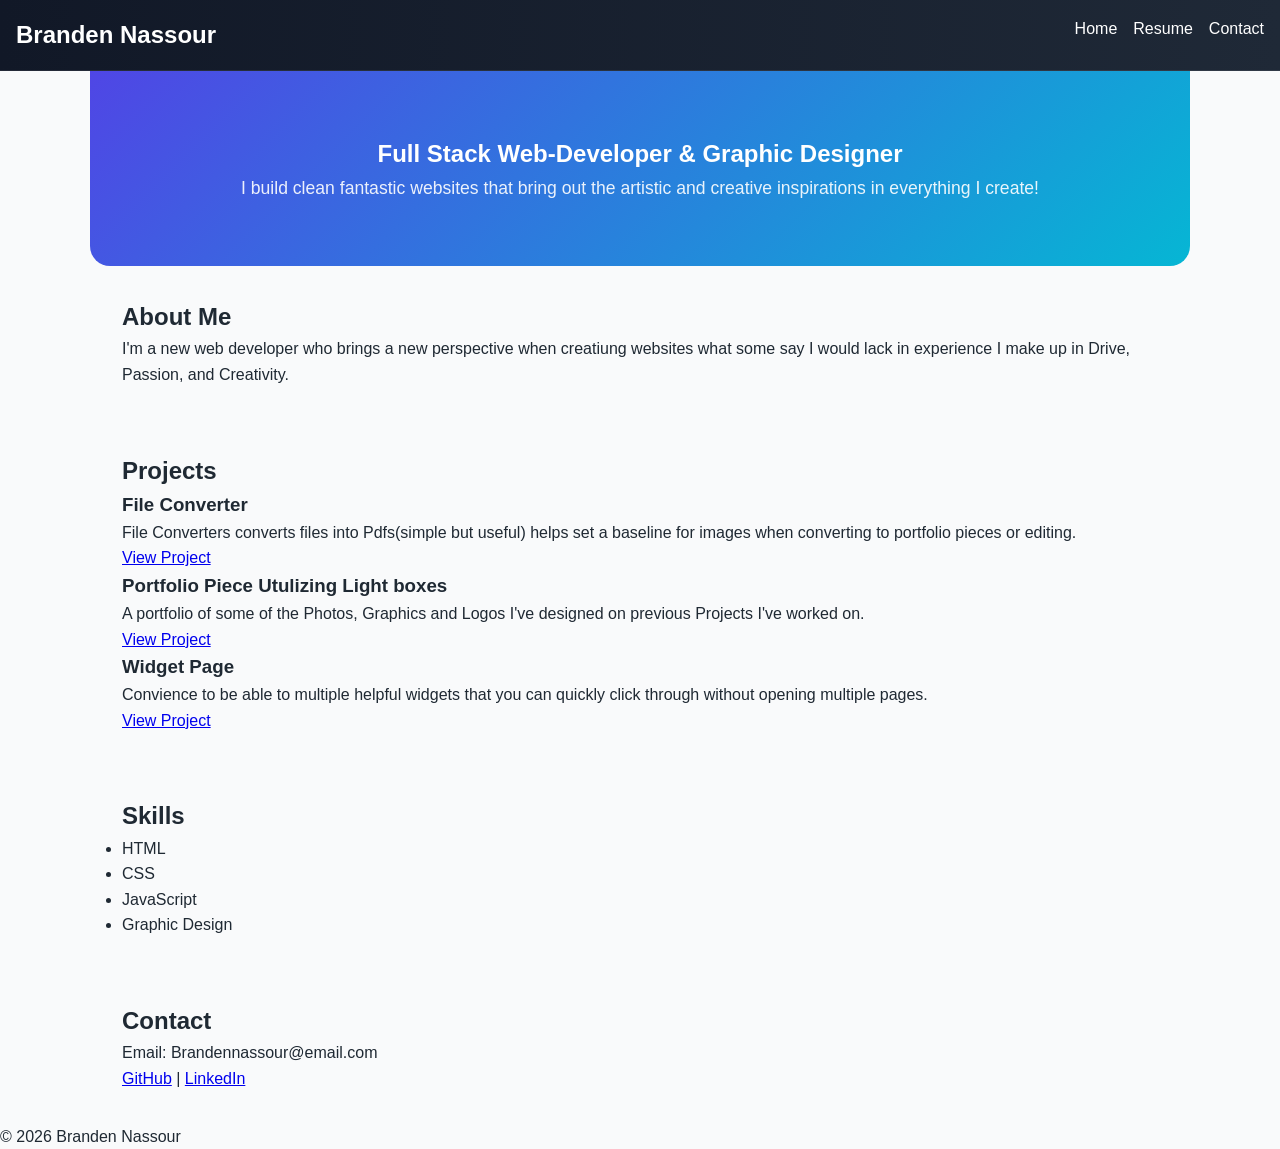
<file: index.html>
<!doctype html>
<html lang="en">
  <head>
    <meta charset="UTF-8" />
    <meta name="viewport" content="width=device-width, initial-scale=1.0" />
    <title>Branden Nassour | Portfolio</title>
    <link rel="stylesheet" href="styles/styles.css" />
  </head>
  <body>
    <header>
      <nav>
        <h1>Branden Nassour</h1>
        <ul>
          <li><a href="./index.html">Home</a></li>
          <li><a href="./resume/resume.html">Resume</a></li>
          <li><a href="./contact.html">Contact</a></li>
        </ul>
      </nav>
    </header>

    <main>
      <!-- HERO -->
      <section class="hero">
        <h2>Full Stack Web-Developer & Graphic Designer</h2>
        <p>
          I build clean fantastic websites that bring out the artistic and
          creative inspirations in everything I create!
        </p>
      </section>

      <!-- ABOUT -->
      <section id="about">
        <h2>About Me</h2>
        <p>
          I'm a new web developer who brings a new perspective when creatiung
          websites what some say I would lack in experience I make up in Drive,
          Passion, and Creativity.
        </p>
      </section>

      <!-- PROJECTS -->
      <section id="projects">
        <h2>Projects</h2>

        <article>
          <h3>File Converter</h3>
          <p>
            File Converters converts files into Pdfs(simple but useful) helps
            set a baseline for images when converting to portfolio pieces or
            editing.
          </p>
          <a
            href="./project_1/project_1.html"
            aria-label="View Project One details"
            >View Project</a
          >
        </article>

        <article>
          <h3>Portfolio Piece Utulizing Light boxes</h3>
          <p>
            A portfolio of some of the Photos, Graphics and Logos I've designed
            on previous Projects I've worked on.
          </p>
          <a
            href="./project_2/project_2.html"
            aria-label="View Project Two details"
            >View Project</a
          >
        </article>

        <article>
          <h3>Widget Page</h3>
          <p>
            Convience to be able to multiple helpful widgets that you can
            quickly click through without opening multiple pages.
          </p>
          <a
            href="./project_3/project_3.html"
            aria-label="View Project Three details"
            >View Project</a
          >
        </article>
      </section>

      <!-- SKILLS -->
      <section>
        <h2>Skills</h2>
        <ul>
          <li>HTML</li>
          <li>CSS</li>
          <li>JavaScript</li>
          <li>Graphic Design</li>
        </ul>
      </section>

      <!-- CONTACT -->
      <section id="contact">
        <h2>Contact</h2>
        <p>Email: Brandennassour@email.com</p>
        <p>
          <a href="#">GitHub</a> |
          <a href="#">LinkedIn</a>
        </p>
      </section>
    </main>

    <footer>
      <p>© 2026 Branden Nassour</p>
    </footer>

    <script src="./scripts/main.js"></script>
  </body>
</html>
</file>
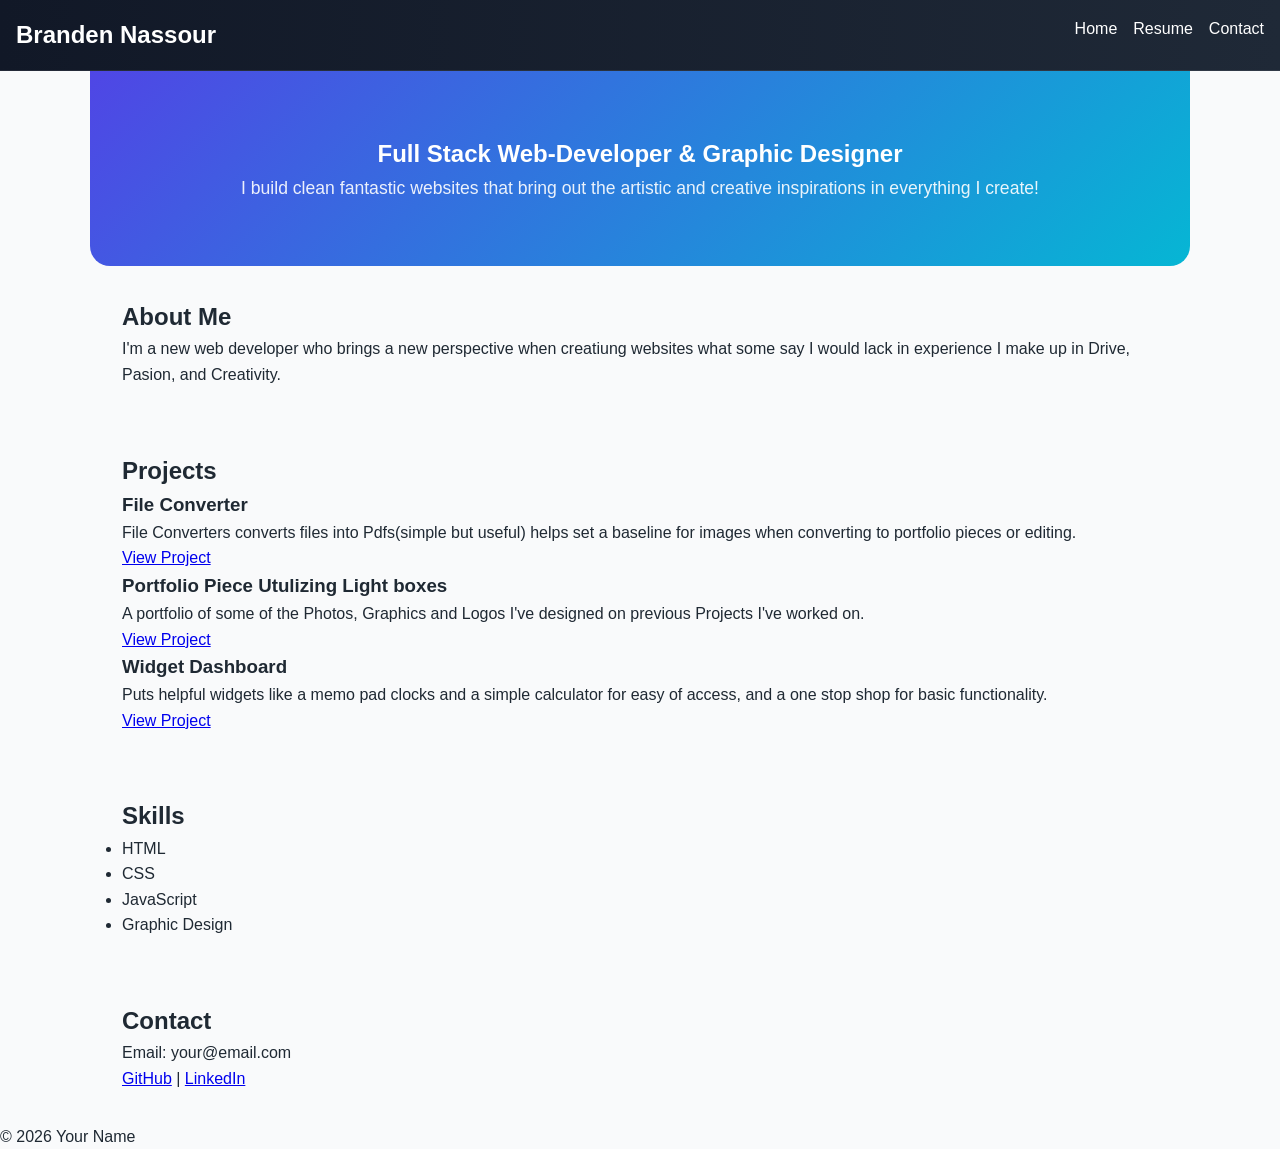
<file: html/index.html>
<!doctype html>
<html lang="en">
  <head>
    <meta charset="UTF-8" />
    <meta name="viewport" content="width=device-width, initial-scale=1.0" />
    <title>Branden Nassour | Portfolio</title>
    <link rel="stylesheet" href="../styles/styles.css" />
  </head>
  <body>
    <header>
      <nav>
        <h1>Branden Nassour</h1>
        <ul>
          <li><a href="index.html">Home</a></li>
          <li><a href="./resume/resume.html">Resume</a></li>
          <li><a href="contact.html">Contact</a></li>
        </ul>
      </nav>
    </header>

    <main>
      <!-- HERO -->
      <section class="hero">
        <h2>Full Stack Web-Developer & Graphic Designer</h2>
        <p>
          I build clean fantastic websites that bring out the artistic and
          creative inspirations in everything I create!
        </p>
      </section>

      <!-- ABOUT -->
      <section id="about">
        <h2>About Me</h2>
        <p>
          I'm a new web developer who brings a new perspective when creatiung
          websites what some say I would lack in experience I make up in Drive,
          Pasion, and Creativity.
        </p>
      </section>

      <!-- PROJECTS -->
      <section id="projects">
        <h2>Projects</h2>

        <article>
          <h3>File Converter</h3>
          <p>
            File Converters converts files into Pdfs(simple but useful) helps
            set a baseline for images when converting to portfolio pieces or
            editing.
          </p>
          <a
            href="./project_1/project_1.html"
            aria-label="View Project One details"
            >View Project</a
          >
        </article>

        <article>
          <h3>Portfolio Piece Utulizing Light boxes</h3>
          <p>
            A portfolio of some of the Photos, Graphics and Logos I've designed
            on previous Projects I've worked on.
          </p>
          <a
            href="./project_2/project_2.html"
            aria-label="View Project Two details"
            >View Project</a
          >
        </article>

        <article>
          <h3>Widget Dashboard</h3>
          <p>
            Puts helpful widgets like a memo pad clocks and a simple calculator
            for easy of access, and a one stop shop for basic functionality.
          </p>
          <a
            href="./project_3/project_3.html"
            aria-label="View Project Three details"
            >View Project</a
          >
        </article>
      </section>

      <!-- SKILLS -->
      <section>
        <h2>Skills</h2>
        <ul>
          <li>HTML</li>
          <li>CSS</li>
          <li>JavaScript</li>
          <li>Graphic Design</li>
        </ul>
      </section>

      <!-- CONTACT -->
      <section id="contact">
        <h2>Contact</h2>
        <p>Email: your@email.com</p>
        <p>
          <a href="#">GitHub</a> |
          <a href="#">LinkedIn</a>
        </p>
      </section>
    </main>

    <footer>
      <p>© 2026 Your Name</p>
    </footer>

    <script src="../scripts/main.js"></script>
  </body>
</html>
</file>
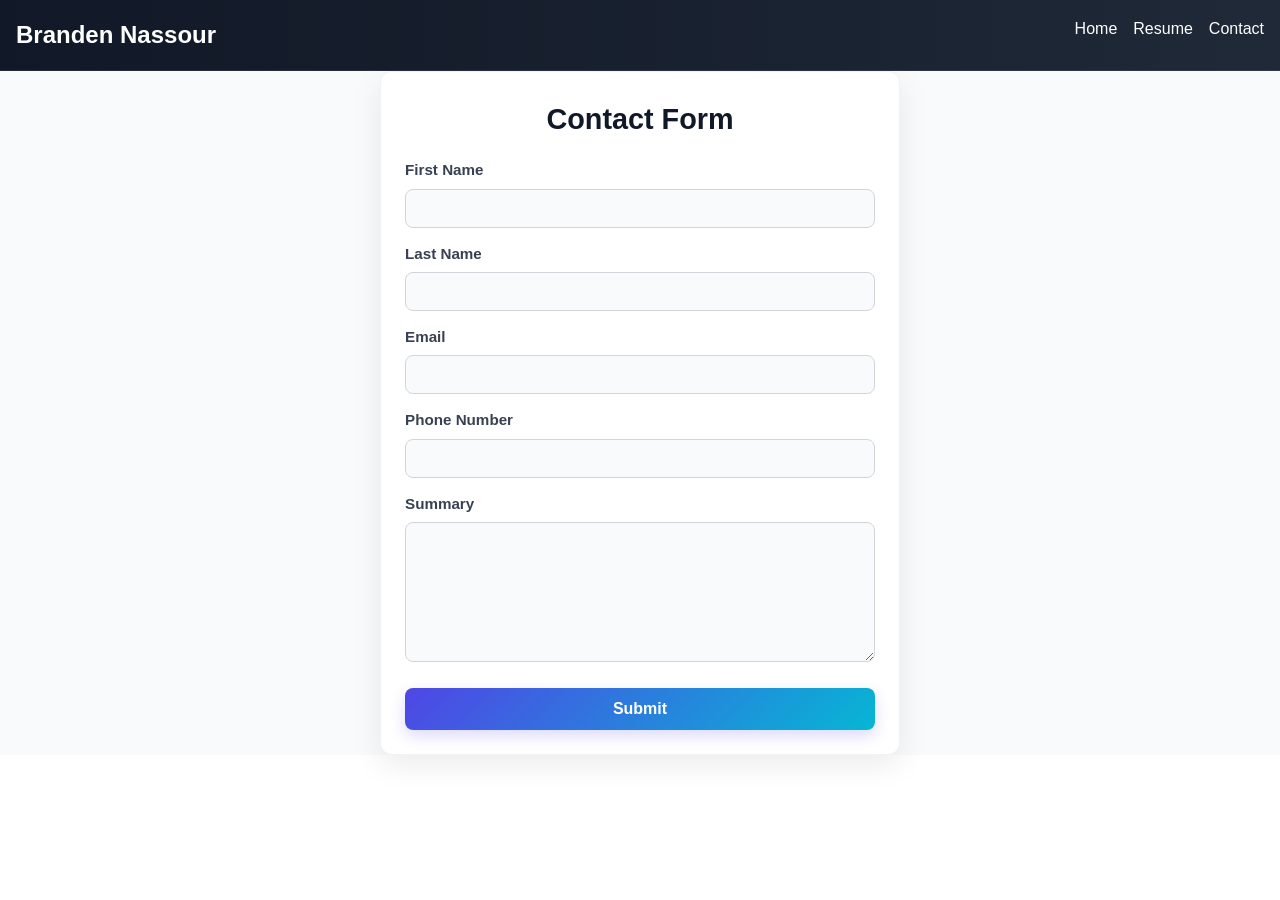
<file: contact.html>
<!doctype html>
<html lang="en">
  <head>
    <meta charset="UTF-8" />
    <meta name="viewport" content="width=device-width, initial-scale=1.0" />
    <title>Contact Form</title>
    <link rel="stylesheet" href="styles/style_contact.css" />
    <link rel="stylesheet" href="styles/styles.css" />
  </head>
  <body>
    <header>
      <nav>
        <h1>Branden Nassour</h1>
        <ul>
          <li><a href="./index.html">Home</a></li>
          <li><a href="./resume/resume.html">Resume</a></li>
          <li><a href="./contact.html">Contact</a></li>
        </ul>
      </nav>
    </header>
    <div class="form-container">
      <h2>Contact Form</h2>

      <form id="contactForm">
        <label for="firstName">First Name</label>
        <input type="text" id="firstName" name="firstName" required />

        <label for="lastName">Last Name</label>
        <input type="text" id="lastName" name="lastName" required />

        <label for="email">Email</label>
        <input type="email" id="email" name="email" required />

        <label for="phone">Phone Number</label>
        <input type="tel" id="phone" name="phone" />

        <label for="summary">Summary</label>
        <textarea id="summary" name="summary"></textarea>

        <button type="submit">Submit</button>
      </form>
    </div>

    <script src="./scripts/contact.js"></script>
  </body>
</html>
</file>
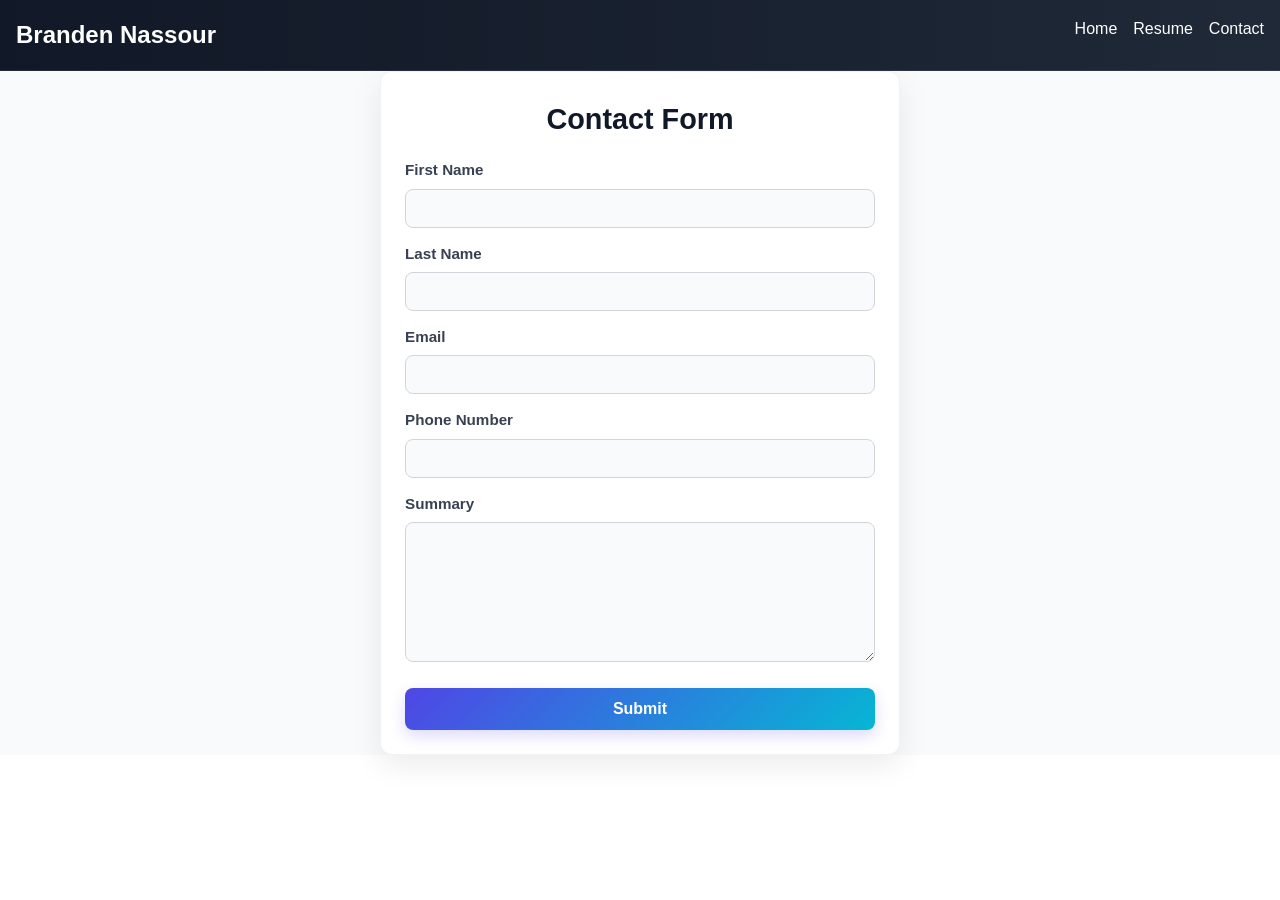
<file: html/contact.html>
<!doctype html>
<html lang="en">
  <head>
    <meta charset="UTF-8" />
    <meta name="viewport" content="width=device-width, initial-scale=1.0" />
    <title>Contact Form</title>
    <link rel="stylesheet" href="../styles/style_contact.css" />
    <link rel="stylesheet" href="../styles/styles.css" />
  </head>
  <body>
    <header>
      <nav>
        <h1>Branden Nassour</h1>
        <ul>
          <li><a href="./index.html">Home</a></li>
          <li><a href="./resume/resume.html">Resume</a></li>
          <li><a href="./contact.html">Contact</a></li>
        </ul>
      </nav>
    </header>
    <div class="form-container">
      <h2>Contact Form</h2>

      <form id="contactForm">
        <label for="firstName">First Name</label>
        <input type="text" id="firstName" name="firstName" required />

        <label for="lastName">Last Name</label>
        <input type="text" id="lastName" name="lastName" required />

        <label for="email">Email</label>
        <input type="email" id="email" name="email" required />

        <label for="phone">Phone Number</label>
        <input type="tel" id="phone" name="phone" />

        <label for="summary">Summary</label>
        <textarea id="summary" name="summary"></textarea>

        <button type="submit">Submit</button>
      </form>
    </div>

    <script src="../scripts/contact.js"></script>
  </body>
</html>
</file>
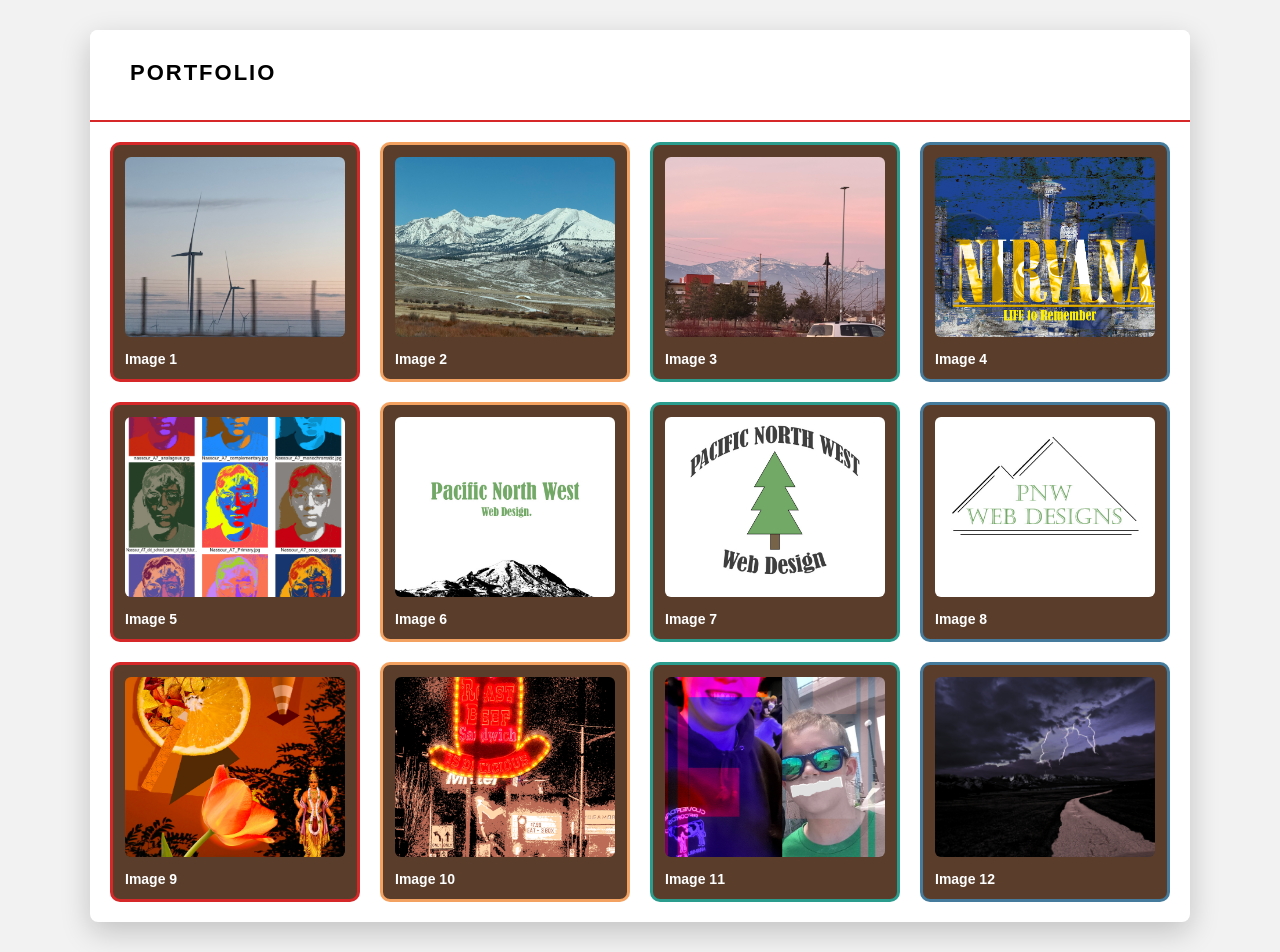
<file: project_2/project_2.html>
<!doctype html>
<html lang="en">
  <head>
    <meta charset="UTF-8" />
    <meta name="viewport" content="width=device-width, initial-scale=1.0" />
    <title>Portfolio</title>
    <link rel="stylesheet" href="./styles/styles.css" />
  </head>

  <body>
    <div class="page">
      <div class="header">
        <div class="title">PORTFOLIO</div>
      </div>

      <div class="grid" id="grid"></div>
    </div>

    <div class="lightbox" id="lightbox" onclick="closeBox()">
      <div class="lightbox-inner" onclick="event.stopPropagation()">
        <div class="close" onclick="closeBox()">✕</div>
        <div id="lightboxContent"></div>
      </div>
    </div>

    <script src="./scripts/script.js"></script>
  </body>
</html>
</file>
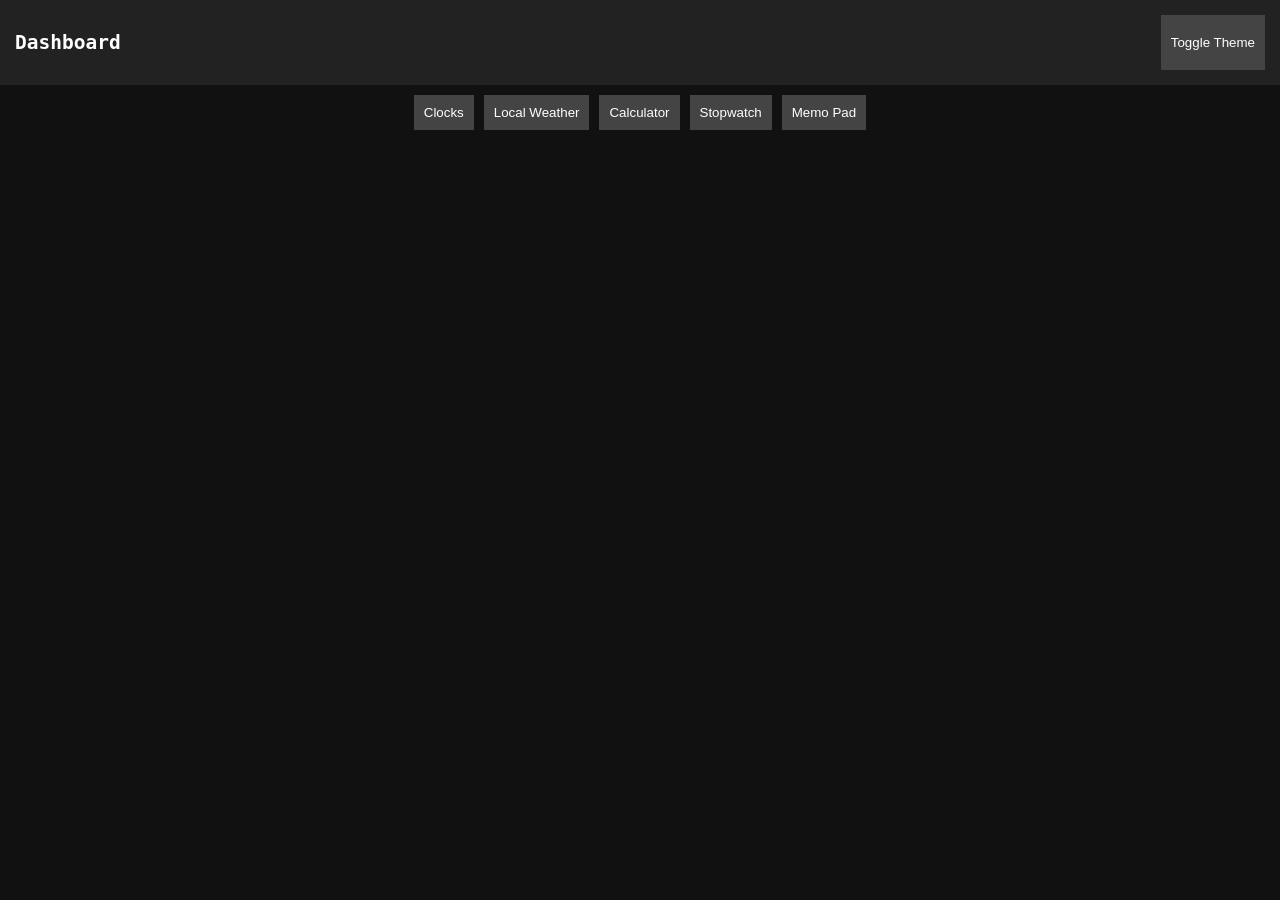
<file: project_3/project_3.html>
<!doctype html>
<html lang="en">
  <head>
    <meta charset="UTF-8" />
    <title>Widget Dashboard</title>
    <link rel="stylesheet" href="./styles/styles.css" />
  </head>
  <body>
    <nav>
      <h1>Dashboard</h1>
      <button onclick="toggleTheme()">Toggle Theme</button>
    </nav>

    <div class="controls">
      <button onclick="showWidget('clocks')">Clocks</button>
      <button onclick="showWidget('local')">Local Weather</button>
      <button onclick="showWidget('calculator')">Calculator</button>
      <button onclick="showWidget('stopwatch')">Stopwatch</button>
      <button onclick="showWidget('notes')">Memo Pad</button>
    </div>

    <div class="container">
      <div id="clocks" class="widget">
        <h2>World Clocks</h2>
        <div id="clockContainer"></div>
      </div>

      <div id="local" class="widget">
        <h2>Local Info</h2>
        <p id="localTime"></p>
        <p id="temperature"></p>
        <p id="weather"></p>
      </div>

      <div id="calculator" class="widget">
        <h2>Calculator</h2>
        <input type="text" id="calcDisplay" readonly />
        <div class="calc-buttons"></div>
      </div>

      <div id="stopwatch" class="widget">
        <h2>Stopwatch</h2>
        <p id="stopwatchDisplay">00:00:00</p>
        <button onclick="startStopwatch()">Start</button>
        <button onclick="stopStopwatch()">Stop</button>
        <button onclick="resetStopwatch()">Reset</button>
      </div>

      <div id="notes" class="widget">
        <h2>Memo Pad</h2>
        <textarea id="memo"></textarea>
      </div>
    </div>

    <script src="./scripts/scripts.js"></script>
  </body>
</html>
</file>
<file: styles/styles.css>
/* =========================
   RESET
========================= */
* {
  margin: 0;
  padding: 0;
  box-sizing: border-box;
}

/* =========================
   ROOT
========================= */
html {
  font-size: 16px;
  background-color: rgb(255, 255, 255);
  scroll-behavior: smooth;
}

/* THEME VARIABLES */
:root {
  --primary: #4f46e5;
  --secondary: #22c55e;
  --dark: #111827;
  --light: #f9fafb;
  --accent: #06b6d4;
  --text: #1f2933;
}

/* BODY */
body {
  font-family: "Segoe UI", Tahoma, Geneva, Verdana, sans-serif;
  line-height: 1.6;
  color: var(--text);
  background: var(--light);
}

/* =========================
   NAV
========================= */
nav {
  display: flex;
  justify-content: space-between;
  padding: 1rem;
  background: linear-gradient(90deg, #111827, #1f2937);
  color: rgb(255, 255, 255);
  position: sticky;
  top: 0;
  z-index: 1000;
  backdrop-filter: blur(10px);
  border-bottom: 1px solid rgba(255, 255, 255, 0.08);
}

nav ul {
  display: flex;
  gap: 1rem;
  list-style: none;
}

nav a {
  color: white;
  text-decoration: none;
  position: relative;
  font-weight: 500;
  transition: color 0.3s ease;
}

nav a::after {
  content: "";
  position: absolute;
  width: 0%;
  height: 2px;
  left: 0;
  bottom: -4px;
  background: var(--accent);
  transition: width 0.3s ease;
}

nav a:hover {
  color: var(--accent);
}

nav a:hover::after {
  width: 100%;
}

/* =========================
   HERO
========================= */
.hero {
  padding: 4rem 2rem;
  background: linear-gradient(135deg, #4f46e5, #06b6d4);
  text-align: center;
  color: white;
  border-radius: 0 0 20px 20px;
}

.hero h1 {
  font-size: 2.5rem;
  margin-bottom: 1rem;
}

.hero p {
  opacity: 0.9;
  font-size: 1.1rem;
}

/* =========================
   BUTTONS
========================= */
.btn-primary {
  background: var(--primary);
  color: white;
  padding: 0.5rem 1rem;
  display: inline-block;
  border-radius: 8px;
  font-weight: bold;
  transition: all 0.3s ease;
}

.btn-primary:hover {
  background: #4338ca;
  transform: translateY(-2px);
  box-shadow: 0 6px 15px rgba(0, 0, 0, 0.2);
}

.btn-secondary {
  border: 1px solid black;
  padding: 0.5rem 1rem;
  border-radius: 8px;
  transition: all 0.3s ease;
}

.btn-secondary:hover {
  background: black;
  color: white;
  transform: translateY(-2px);
}

/* =========================
   SECTIONS
========================= */
section {
  padding: 2rem;
  max-width: 1100px;
  margin: auto;
}

/* =========================
   CARDS (OPTIONAL)
========================= */
.card {
  background: white;
  border-radius: 12px;
  padding: 1.5rem;
  box-shadow: 0 5px 20px rgba(0, 0, 0, 0.08);
  transition: transform 0.3s ease;
}

.card:hover {
  transform: translateY(-5px);
}

/* =========================
   GLASS EFFECT (OPTIONAL)
========================= */
.glass {
  background: rgba(255, 255, 255, 0.1);
  backdrop-filter: blur(12px);
  border-radius: 12px;
}

/* =========================
   ANIMATIONS
========================= */
.fade-in {
  opacity: 0;
  transform: translateY(20px);
  animation: fadeIn 0.8s ease forwards;
}

@keyframes fadeIn {
  to {
    opacity: 1;
    transform: translateY(0);
  }
}

/* =========================
   RESPONSIVE
========================= */
@media (max-width: 768px) {
  nav ul {
    flex-direction: column;
  }

  .hero h1 {
    font-size: 2rem;
  }

  section {
    padding: 1.5rem;
  }
}
</file>
<file: styles/style_contact.css>
body {
  font-family: "Segoe UI", Tahoma, Geneva, Verdana, sans-serif;
  margin: 0;
  padding: 0;
  background: linear-gradient(135deg, #f9fafb, #eef2ff);
  color: #1f2933;
}

.form-container {
  max-width: 520px;
  margin: auto;
  background: white;
  padding: 24px;
  border-radius: 12px;
  box-shadow: 0 10px 30px rgba(0, 0, 0, 0.08);
  border: 1px solid rgba(0, 0, 0, 0.05);
  transition:
    transform 0.3s ease,
    box-shadow 0.3s ease;
}

.form-container:hover {
  transform: translateY(-3px);
  box-shadow: 0 14px 40px rgba(0, 0, 0, 0.12);
}

h2 {
  text-align: center;
  font-size: 1.8rem;
  margin-bottom: 1rem;
  color: #111827;
}

label {
  display: block;
  margin-top: 14px;
  font-weight: 600;
  font-size: 0.95rem;
  color: #374151;
}

input,
textarea {
  width: 100%;
  padding: 10px 12px;
  margin-top: 6px;
  border: 1px solid #d1d5db;
  border-radius: 8px;
  box-sizing: border-box;
  font-size: 0.95rem;
  transition: all 0.3s ease;
  background: #f9fafb;
}

input:focus,
textarea:focus {
  outline: none;
  border-color: #4f46e5;
  background: white;
  box-shadow: 0 0 0 3px rgba(79, 70, 229, 0.15);
}

textarea {
  resize: vertical;
  height: 140px;
}

button {
  margin-top: 18px;
  padding: 12px;
  width: 100%;
  background: linear-gradient(135deg, #4f46e5, #06b6d4);
  color: white;
  border: none;
  border-radius: 8px;
  cursor: pointer;
  font-size: 1rem;
  font-weight: bold;
  transition: all 0.3s ease;
  box-shadow: 0 6px 15px rgba(79, 70, 229, 0.2);
}

button:hover {
  transform: translateY(-2px);
  box-shadow: 0 10px 25px rgba(79, 70, 229, 0.3);
  filter: brightness(1.05);
}

@media (max-width: 600px) {
  body {
    padding: 20px;
  }

  .form-container {
    padding: 18px;
  }

  h2 {
    font-size: 1.5rem;
  }
}
</file>
<file: project_2/styles/styles.css>
body {
  margin: 0;
  font-family: Arial, sans-serif;
  background: #f2f2f2;
}

.page {
  width: 90%;
  max-width: 1100px;
  margin: 30px auto;
  background: white;
  border-radius: 8px;
  overflow: hidden;
  box-shadow: 0 10px 30px rgba(0, 0, 0, 0.2);
}

.header {
  height: 90px;
  background: white;
  position: relative;
  border-bottom: 2px solid #d62828;
}

.title {
  position: absolute;
  left: 40px;
  top: 30px;
  font-size: 22px;
  font-weight: bold;
  letter-spacing: 2px;
}

.grid {
  display: grid;
  grid-template-columns: repeat(auto-fit, minmax(220px, 1fr));
  gap: 20px;
  padding: 20px;
}

.item {
  background: #5a3e2b;
  padding: 12px;
  border-radius: 10px;
  cursor: pointer;
  transition: 0.2s ease;
}

.item:hover {
  transform: translateY(-5px);
}

.item img {
  width: 100%;
  height: 180px;
  object-fit: cover;
  border-radius: 6px;
}

.item-title {
  margin-top: 10px;
  color: white;
  font-size: 14px;
  font-weight: 600;
}

.item:nth-child(4n + 1) {
  border: 3px solid #d62828;
}
.item:nth-child(4n + 2) {
  border: 3px solid #f4a261;
}
.item:nth-child(4n + 3) {
  border: 3px solid #2a9d8f;
}
.item:nth-child(4n + 4) {
  border: 3px solid #457b9d;
}

.lightbox {
  display: none;
  position: fixed;
  inset: 0;
  background: rgba(0, 0, 0, 0.85);
  justify-content: center;
  align-items: center;
  z-index: 999;
}

.lightbox-inner {
  position: relative;
  max-width: 90%;
  max-height: 90%;
}

.lightbox img,
.lightbox iframe {
  width: 100%;
  height: 80vh;
  border-radius: 8px;
  background: white;
}

.close {
  position: absolute;
  top: -40px;
  right: 0;
  font-size: 30px;
  color: white;
  cursor: pointer;
}
.pdf-preview {
  width: 100%;
  height: 180px;
  background: #e07a5f;
  display: flex;
  justify-content: center;
  align-items: center;
  border-radius: 6px;
  color: white;
  font-size: 20px;
  font-weight: bold;
  letter-spacing: 1px;
}
</file>
<file: project_3/styles/styles.css>
:root {
  --bg: #111;
  --text: #fff;
  --card: #222;
}

.light {
  --bg: #f4f4f4;
  --text: #111;
  --card: #fff;
}

body {
  font-family: monospace;
  margin: 0;
  background: var(--bg);
  color: var(--text);
  transition: 0.3s;
}

nav {
  background: var(--card);
  padding: 15px;
  display: flex;
  justify-content: space-between;
}

.controls {
  display: flex;
  justify-content: center;
  gap: 10px;
  padding: 10px;
}

button {
  padding: 10px;
  border: none;
  background: #444;
  color: white;
  cursor: pointer;
}

.container {
  text-align: center;
}

.widget {
  display: none;
  padding: 20px;
}

#clockContainer div {
  font-size: 1.5em;
  margin: 10px;
  letter-spacing: 2px;
}

textarea {
  width: 80%;
  height: 200px;
}
</file>
